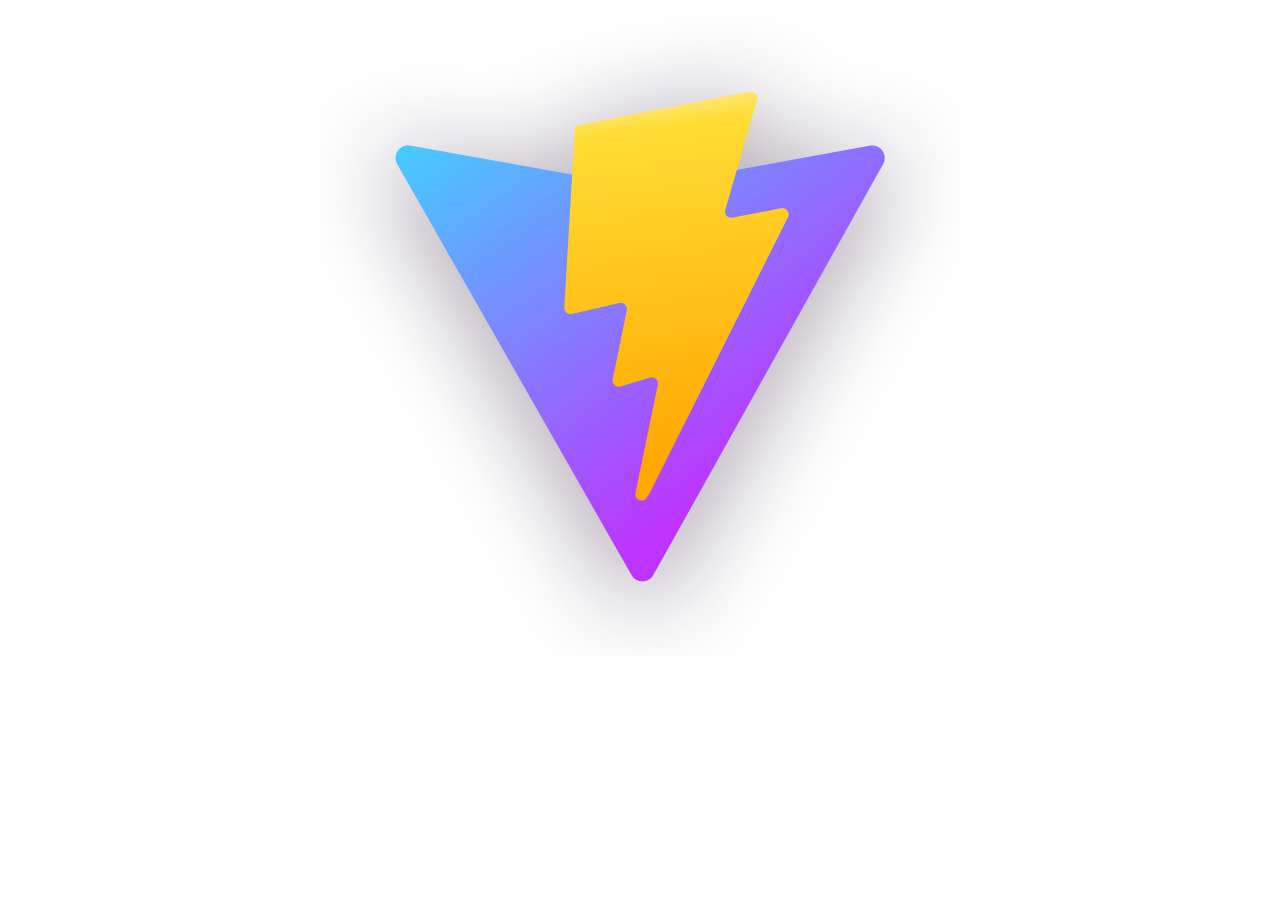
<file: src/index.html>
<!DOCTYPE html>
<html lang="en">
  <head>
    <meta charset="UTF-8" />
    <link rel="icon" type="image/svg+xml" href="/favicon.svg" />
    <meta name="viewport" content="width=device-width, initial-scale=1.0" />
    <title>Module 9 JS</title>
    <link rel="stylesheet" href="./css/styles.css" />
    <link
      href="https://fonts.googleapis.com/css2?family=Montserrat:ital,wght@0,400;1,500&display=swap"
      rel="stylesheet"
    />
   </head>
  <body>
    <load src="./partials/header.html" />
    <img class="main-logo" src="./img/vite-logo.png" alt="vite-logo" />
    
  </body>
</html>
</file>
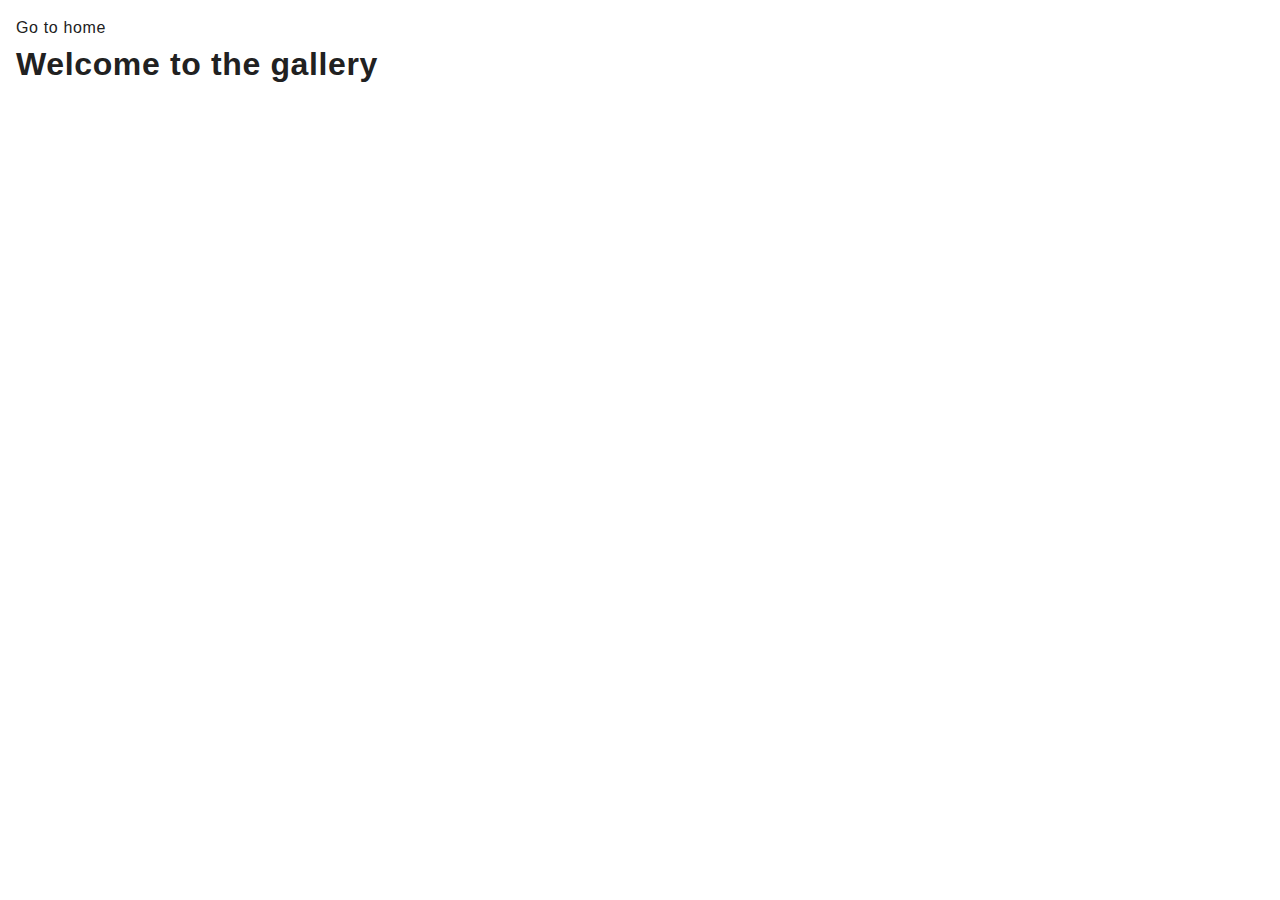
<file: src/1-gallery.html>
<!DOCTYPE html>
<html lang="en">
  <head>
    <meta charset="UTF-8" />
    <meta http-equiv="X-UA-Compatible" content="IE=edge" />
    <meta name="viewport" content="width=device-width, initial-scale=1.0" />
    
    <title>Gallery</title>
    <link rel="stylesheet" href="./css/styles.css" />
  </head>
  <body>
    <section>
      <a href="./index.html">Go to home</a>
      <h1>Welcome to the gallery</h1>
    </section>
    <ul class="gallery">
    </ul>
    <script type="module" src="./js/1-gallery.js"></script>
  </body>
</html>
</file>
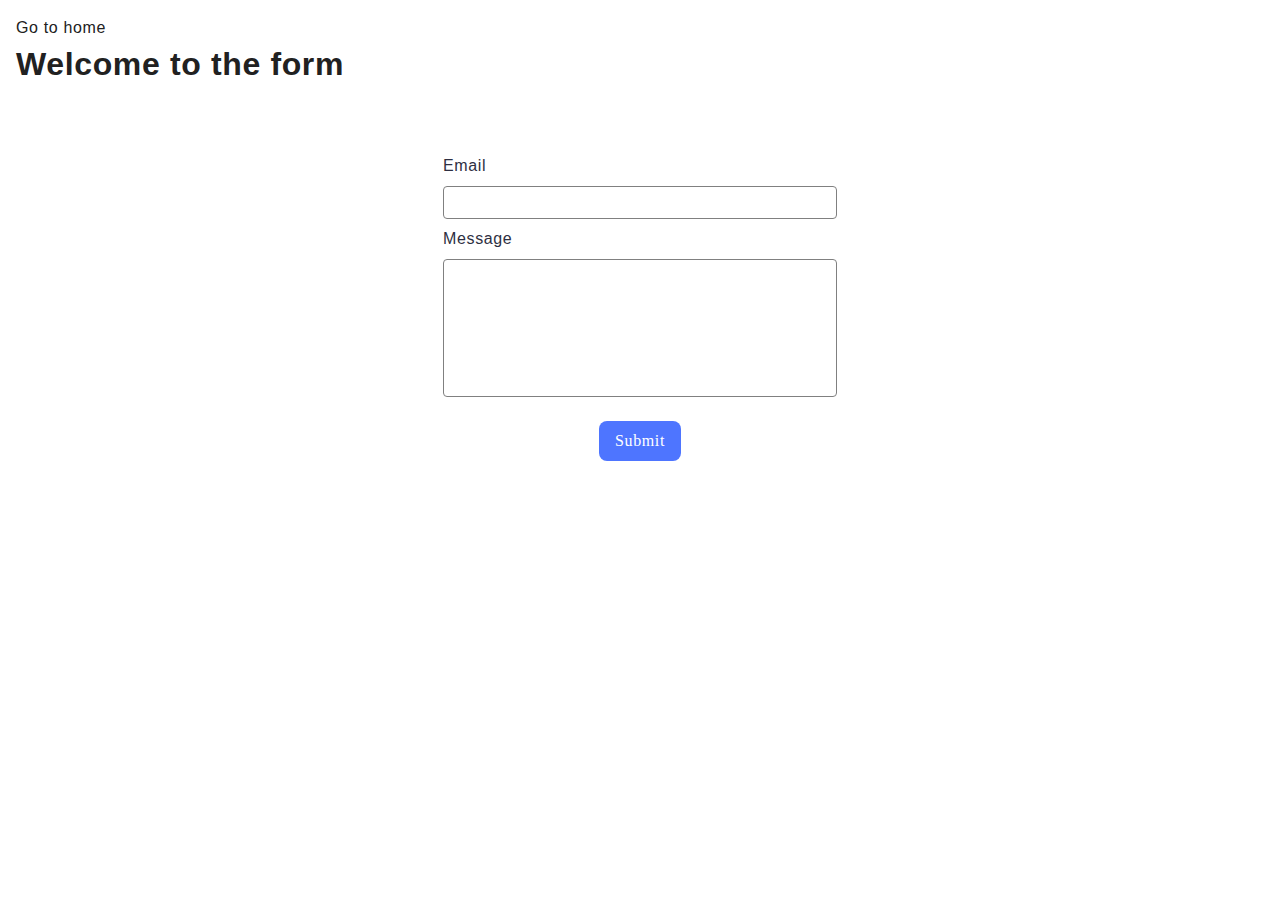
<file: src/2-form.html>
<!DOCTYPE html>
<html lang="en">
  <head>
    <meta charset="UTF-8" />
    <meta http-equiv="X-UA-Compatible" content="IE=edge" />
    <meta name="viewport" content="width=device-width, initial-scale=1.0" />
    <title>Form</title>
    <link rel="stylesheet" href="./css/styles.css" />
  </head>
  <body>
    <section>
      <a href="./index.html">Go to home</a>
      <h1>Welcome to the form</h1>
    </section>
    <form class="feedback-form" autocomplete="off">
      <label>
          Email
          <input type="email" name="email" autofocus />
      </label>
      <label>
          Message
          <textarea name="message" rows="8"></textarea>
      </label>
      <button type="submit">Submit</button>
  </form>
    <script type="module" src="./js/2-form.js"></script>
  </body>
</html>
</file>
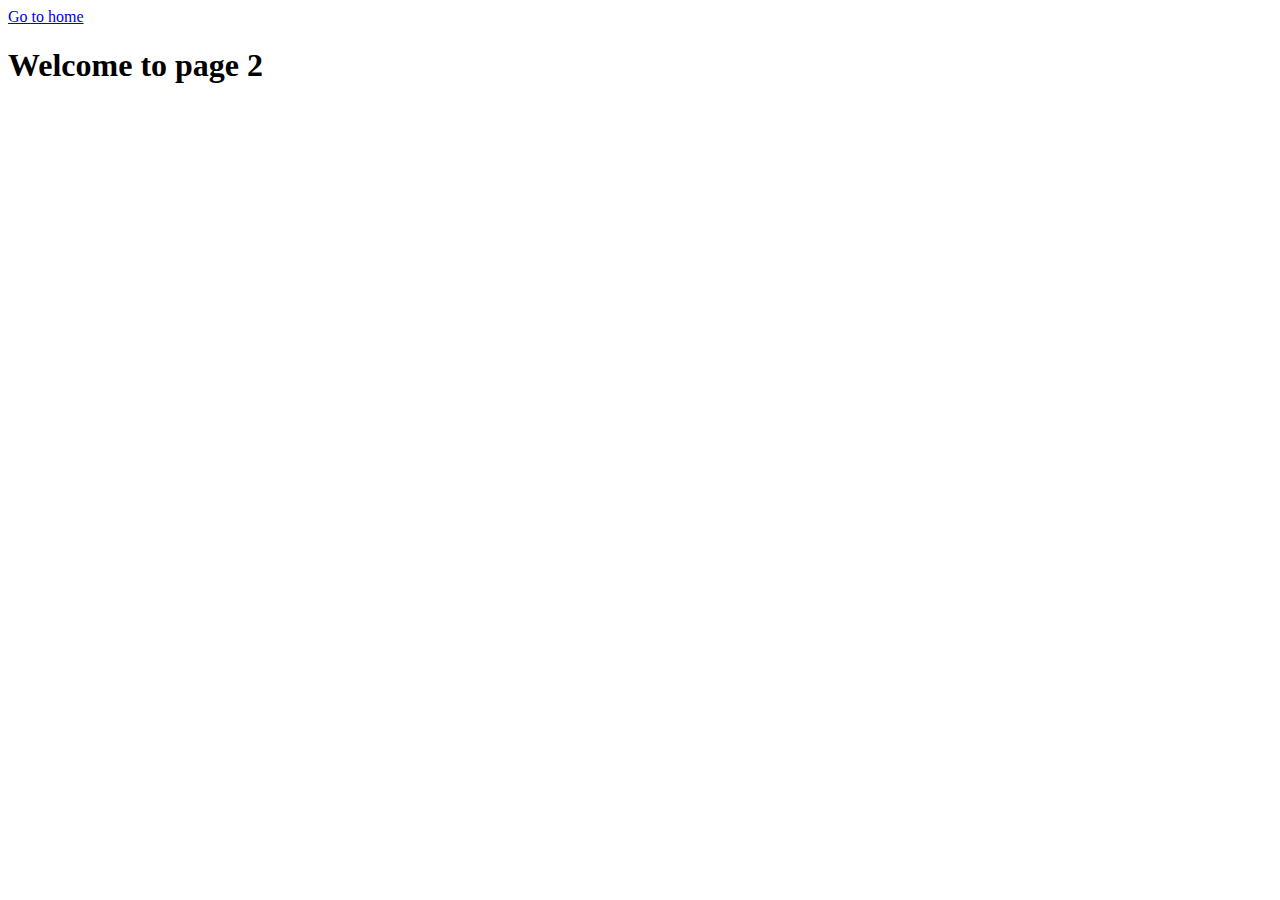
<file: src/page-2.html>
<!DOCTYPE html>
<html lang="en">
  <head>
    <meta charset="UTF-8" />
    <meta http-equiv="X-UA-Compatible" content="IE=edge" />
    <meta name="viewport" content="width=device-width, initial-scale=1.0" />
    <title>Page 2</title>
  </head>
  <body>
    <section>
      <a href="./index.html">Go to home</a>
      <h1>Welcome to page 2</h1>
    </section>
  </body>
</html>
</file>
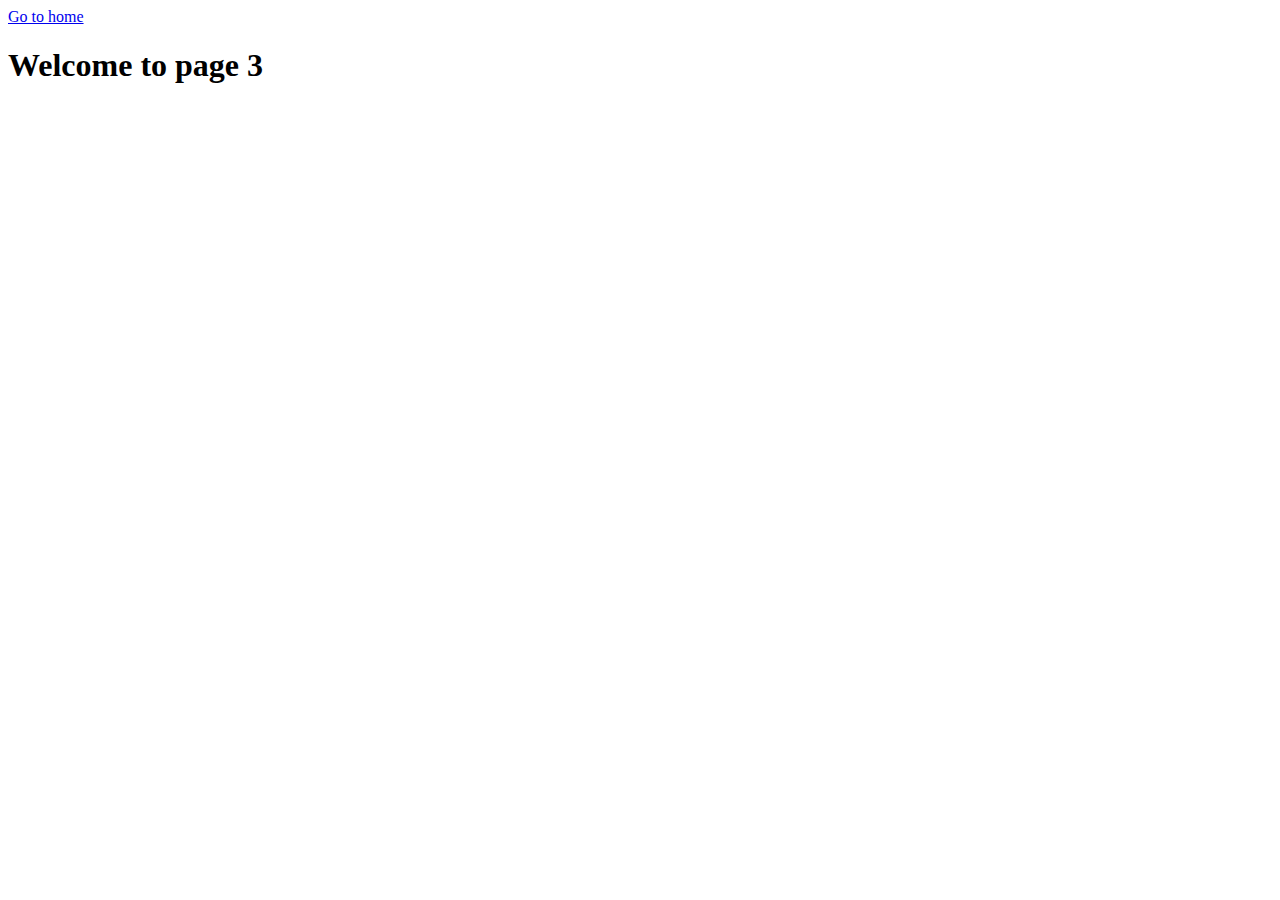
<file: src/page-3.html>
<!DOCTYPE html>
<html lang="en">
  <head>
    <meta charset="UTF-8" />
    <meta http-equiv="X-UA-Compatible" content="IE=edge" />
    <meta name="viewport" content="width=device-width, initial-scale=1.0" />
    <title>Page 3</title>
  </head>
  <body>
    <section>
      <a href="./index.html">Go to home</a>
      <h1>Welcome to page 3</h1>
    </section>
  </body>
</html>
</file>
<file: src/css/styles.css>
/* Reset styles */
h1,
h2,
h3,
h4,
h5,
h6,
p {
  margin: 0;
}

p:last-child {
  margin-bottom: 0;
}

ul {
  margin: 0;
  padding: 0;
  list-style: none;
}

a {
  color: currentColor;
  text-decoration: none;
}

button {
  cursor: pointer;
}

img {
  display: block;
  max-width: 100%;
  height: auto;
}

.main-logo {
  margin: 0 auto;
}

:root {
  font-family: Inter, Avenir, Helvetica, Arial, sans-serif;
  font-size: 16px;
  line-height: 24px;
  font-weight: 400;

  color: #242424;
  background-color: rgba(255, 255, 255, 0.87);

  font-synthesis: none;
  text-rendering: optimizeLegibility;
  -webkit-font-smoothing: antialiased;
  -moz-osx-font-smoothing: grayscale;
  -webkit-text-size-adjust: 100%;
}

body {
   
  margin: 16px;
  color: #212121;
  line-height: 1.5;
  font-weight: 400;
  font-family: Montserrat, sans-serif;
  font-size: 16px;
  letter-spacing: 0.04em;
}

.header {
  padding: 20px 0;
}

.nav-list {
  display: flex;
  align-items: center;
  justify-content: flex-end;
  gap: 40px;
}

.nav-link {
  font-weight: 500;
  letter-spacing: 0.02em;
  line-height: 1.5;
}

.nav-link:hover,
.nav-link:focus {
  color: #747bff;
}

  
.gallery {
  display: flex;
  flex-wrap: wrap;
  margin: 24px 156px;
  gap: 24px;
  align-items: center;
  }

.gallery-item {
  width: calc((100% - 48px) / 3);
}

.gallery-image {
  width: 360px;
  height: 200px;
}

.gallery-image:hover {
 
  cursor: url('../img/bxs_hand-down.png'), pointer;
  transform: scale(1.025);
  transition: transform 250ms cubic-bezier(0.4, 0, 0.2, 1);
} 

.sl-wrapper {
  background-color: rgba(46, 47, 66, 0.80);
}

.close-btn .arrow-btn {
  width: 100%;
  height: 100%;
}
/* =========FORMA ================*/

.feedback-form {
  display: flex;
  flex-direction: column;
  align-items: center;
  justify-content: center;
  margin-top: 50px;
  margin-bottom: 50px;
}

.feedback-form input {
  min-width: 360px;
  padding: 8px 16px 8px;
  margin-top: 8px;
  margin-bottom: 8px;
  color: #2E2F42;
  border-radius: 4px;
  border: 0.1em solid #808080;
  transition: border 250ms ease-in-out;
}

.feedback-form textarea {
  resize: none;
  min-width: 360px;
  padding: 8px 16px 8px;
  margin-top: 8px;
  margin-bottom: 8px;
  color: #2E2F42;
  border-radius: 4px;
  border: 0.1em solid #808080;
  transition: border 250ms ease-in-out;
}

.feedback-form textarea:hover,
.feedback-form input:hover {
  border-color: black;
  border-radius: 6px;
  box-shadow: 0px 4px 4px 0px rgba(0, 0, 0, 0.25);
}

.feedback-form textarea:focus,
.feedback-form input:focus {
  outline: transparent;
  border-color: #808080;
  border-radius: 4px;
}

.feedback-form input::placeholder {
  color: #2E2F42;
  font-size: 16px;
  line-height: 1.5;
  letter-spacing: 0.04em;
}

.feedback-form label {
  display: flex;
  flex-direction: column;
  align-items: flex-start;
  color: #2E2F42;
  font-size: 16px;
  line-height: 1.5;
  letter-spacing: 0.04em;

}

.feedback-form label:nth-child(1) {
  margin-top: 16px;
}

.feedback-form label:nth-child(2) {
  margin-bottom: 16px;
}

.feedback-form button {
  padding: 8px 16px;
  border-radius: 8px;
  background-color: #4E75FF;
  border: none;
  color: #FFF;
  font-family: Montserrat;
  font-size: 16px;
  font-weight: 500;
  line-height: 1.5;
  letter-spacing: 0.04em;
  transition: background-color 250ms ease-in-out;
}

.feedback-form button:hover {
  background-color: #6C8CFF;
}
</file>
